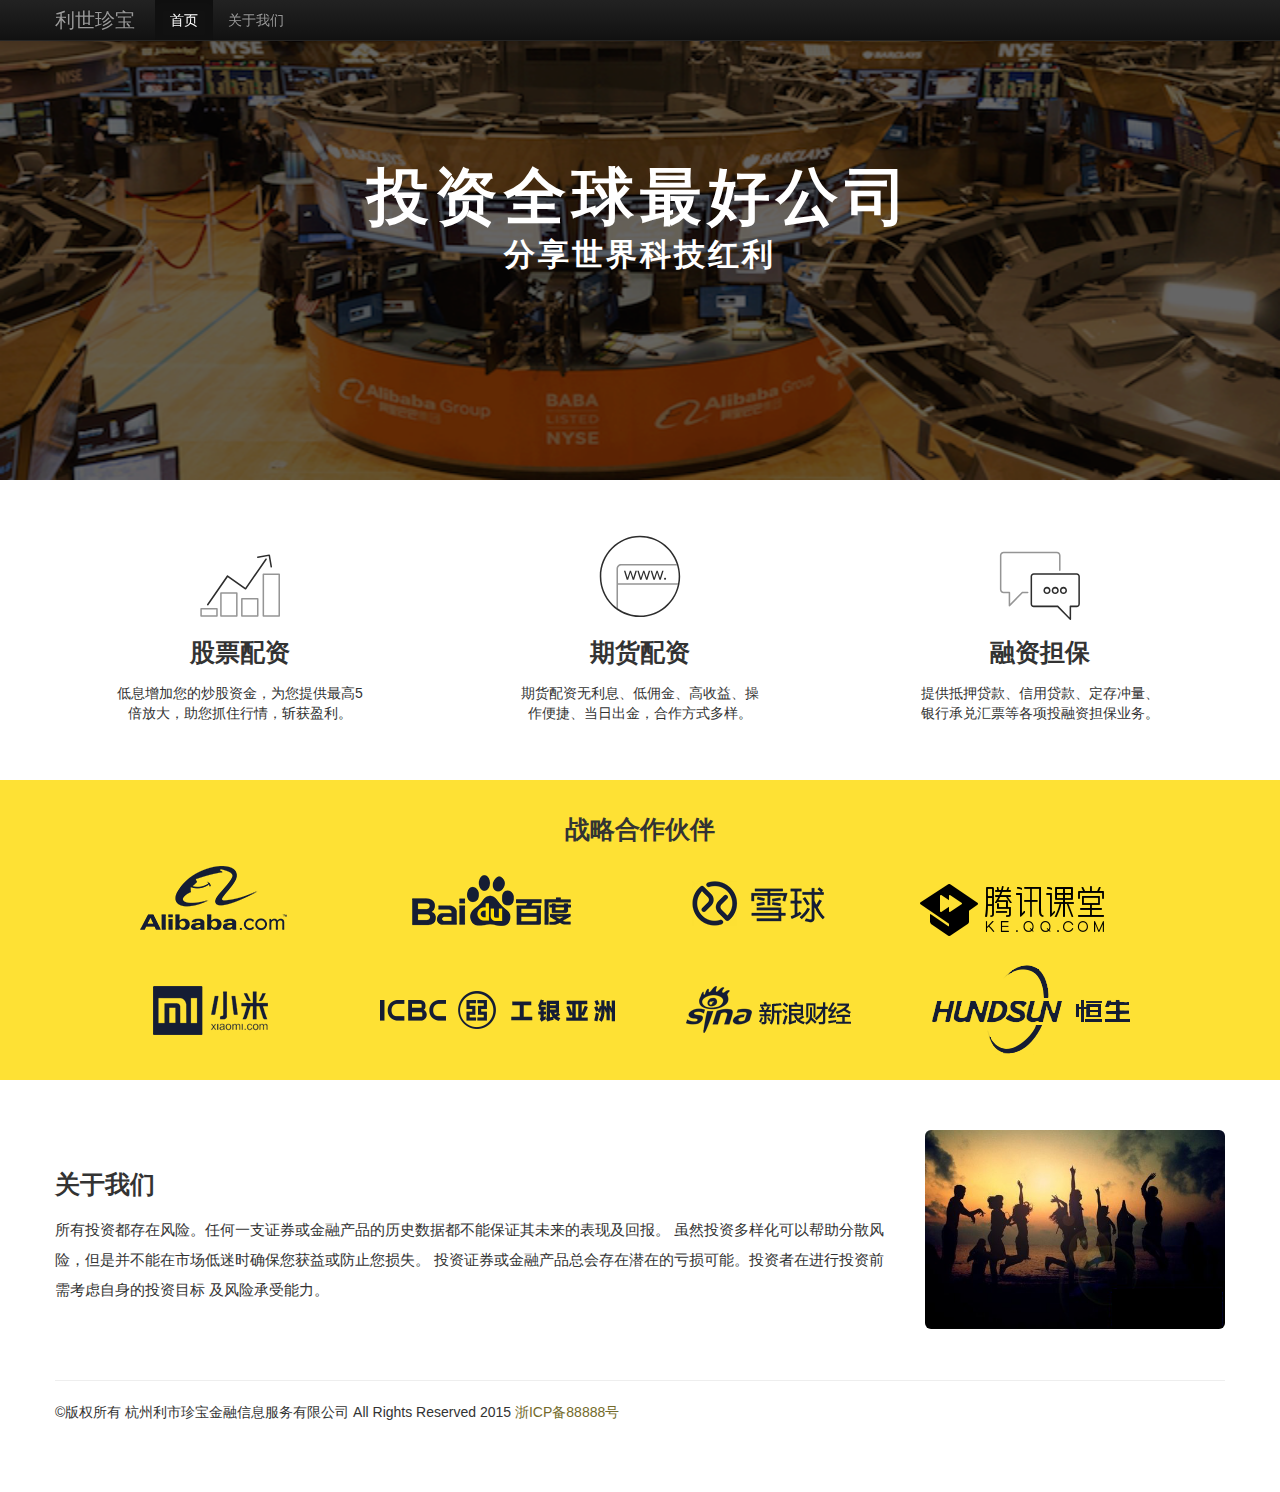
<file: index.html>
<!DOCTYPE html>
<html lang="en">
  <head>
    <meta charset="utf-8">
    <title>利世珍宝，专业的配资公司</title>
    <meta name="viewport" content="width=device-width, initial-scale=1.0">
    <meta name="description" content="">
    <meta name="author" content="">

    <!-- Le styles -->
    <link href="assets/css/bootstrap.css" rel="stylesheet">
    <style type="text/css">
      body {
        padding-top: 20px;
        padding-bottom: 60px;
      }
    </style>
    <link href="assets/css/bootstrap-responsive.css" rel="stylesheet">
    <link href="stylesheets/main.css" rel="stylesheet">


    <!-- HTML5 shim, for IE6-8 support of HTML5 elements -->
    <!--[if lt IE 9]>
      <script src="assets/js/html5shiv.js"></script>
    <![endif]-->

    <!-- Fav and touch icons -->
    <link rel="apple-touch-icon-precomposed" sizes="144x144" href="assets/ico/apple-touch-icon-144-precomposed.png">
    <link rel="apple-touch-icon-precomposed" sizes="114x114" href="assets/ico/apple-touch-icon-114-precomposed.png">
      <link rel="apple-touch-icon-precomposed" sizes="72x72" href="assets/ico/apple-touch-icon-72-precomposed.png">
                    <link rel="apple-touch-icon-precomposed" href="assets/ico/apple-touch-icon-57-precomposed.png">
                                   <link rel="shortcut icon" href="assets/ico/favicon.png">
  </head>

  <body>

    <div class="navbar navbar-inverse navbar-fixed-top">
      <div class="navbar-inner">
        <div class="container">
          <button type="button" class="btn btn-navbar" data-toggle="collapse" data-target=".nav-collapse">
            <span class="icon-bar"></span>
            <span class="icon-bar"></span>
            <span class="icon-bar"></span>
          </button>
          <a class="brand" href="#">利世珍宝</a>
          <div class="nav-collapse collapse">
            <ul class="nav">
              <li class="active"><a href="#">首页</a></li>
              <li><a href="gywm.html">关于我们</a></li>
            </ul>
          </div><!--/.nav-collapse -->
        </div>
      </div>
    </div>

    <!-- Main hero unit for a primary marketing message or call to action -->
    <div class="index_banner">
      <img src="img/bg.png" alt="">
      <div class="slogan-wrapper">
        <h1 class="slogan">投资全球最好公司</h1>
        <h2 class="slogan">分享世界科技红利</h2>
      </div>
    </div>

    <div class="container">
      <!-- Example row of columns -->
      <div class="row">
        <div class="span4">
          <img src="img/icon_gppz.svg" alt="">
          <h3>股票配资</h3>
          <p>低息增加您的炒股资金，为您提供最高5倍放大，助您抓住行情，斩获盈利。</p>
        </div>
        <div class="span4">
          <img src="img/icon_qhpz.svg" alt="">
          <h3>期货配资</h3>
          <p>期货配资无利息、低佣金、高收益、操作便捷、当日出金，合作方式多样。</p>
        </div>
        <div class="span4">
          <img src="img/icon_rzdb.svg" alt="">
          <h3>融资担保</h3>
          <p>提供抵押贷款、信用贷款、定存冲量、银行承兑汇票等各项投融资担保业务。</p>
        </div>
      </div>
     </div> <!-- /container -->

      <!-- 合作伙伴 -->
      <div class="index_partner">
        <p> &nbsp;</p>
        <h3>战略合作伙伴</h3>
        <div class="img-wrapper text-center">
          <img src="img/hzhb.png" alt="">
        </div>
      </div>

    <div class="container">
      <!-- 关于我们 -->
      <div class="footer" >
          <div class="featurette">
            <img src="img/guanyuwomen.png" alt="" align="right" width="300">
            <h3 class="featurette-heading">关于我们 <span class="muted"></span></h3>
              <p class="lead">
              所有投资都存在风险。任何一支证券或金融产品的历史数据都不能保证其未来的表现及回报。
              虽然投资多样化可以帮助分散风险，但是并不能在市场低迷时确保您获益或防止您损失。
              投资证券或金融产品总会存在潜在的亏损可能。投资者在进行投资前需考虑自身的投资目标
              及风险承受能力。
              </p>
          </div>
      </div>

      <hr>

      <footer>
        <p>&#169;版权所有 杭州利市珍宝金融信息服务有限公司  All Rights Reserved 2015 <a style="color: #736a2a" href="http://www.miitbeian.gov.cn/" rel="nofollow" target="_blank">浙ICP备88888号</a></p>
      </footer>
    </div>

    <!-- Le javascript
    ================================================== -->
    <!-- Placed at the end of the document so the pages load faster -->
    <script src="assets/js/jquery.js"></script>
    <script src="assets/js/bootstrap-transition.js"></script>
    <script src="assets/js/bootstrap-alert.js"></script>
    <script src="assets/js/bootstrap-modal.js"></script>
    <script src="assets/js/bootstrap-dropdown.js"></script>
    <script src="assets/js/bootstrap-scrollspy.js"></script>
    <script src="assets/js/bootstrap-tab.js"></script>
    <script src="assets/js/bootstrap-tooltip.js"></script>
    <script src="assets/js/bootstrap-popover.js"></script>
    <script src="assets/js/bootstrap-button.js"></script>
    <script src="assets/js/bootstrap-collapse.js"></script>
    <script src="assets/js/bootstrap-carousel.js"></script>
    <script src="assets/js/bootstrap-typeahead.js"></script>

  </body>
</html>
</file>
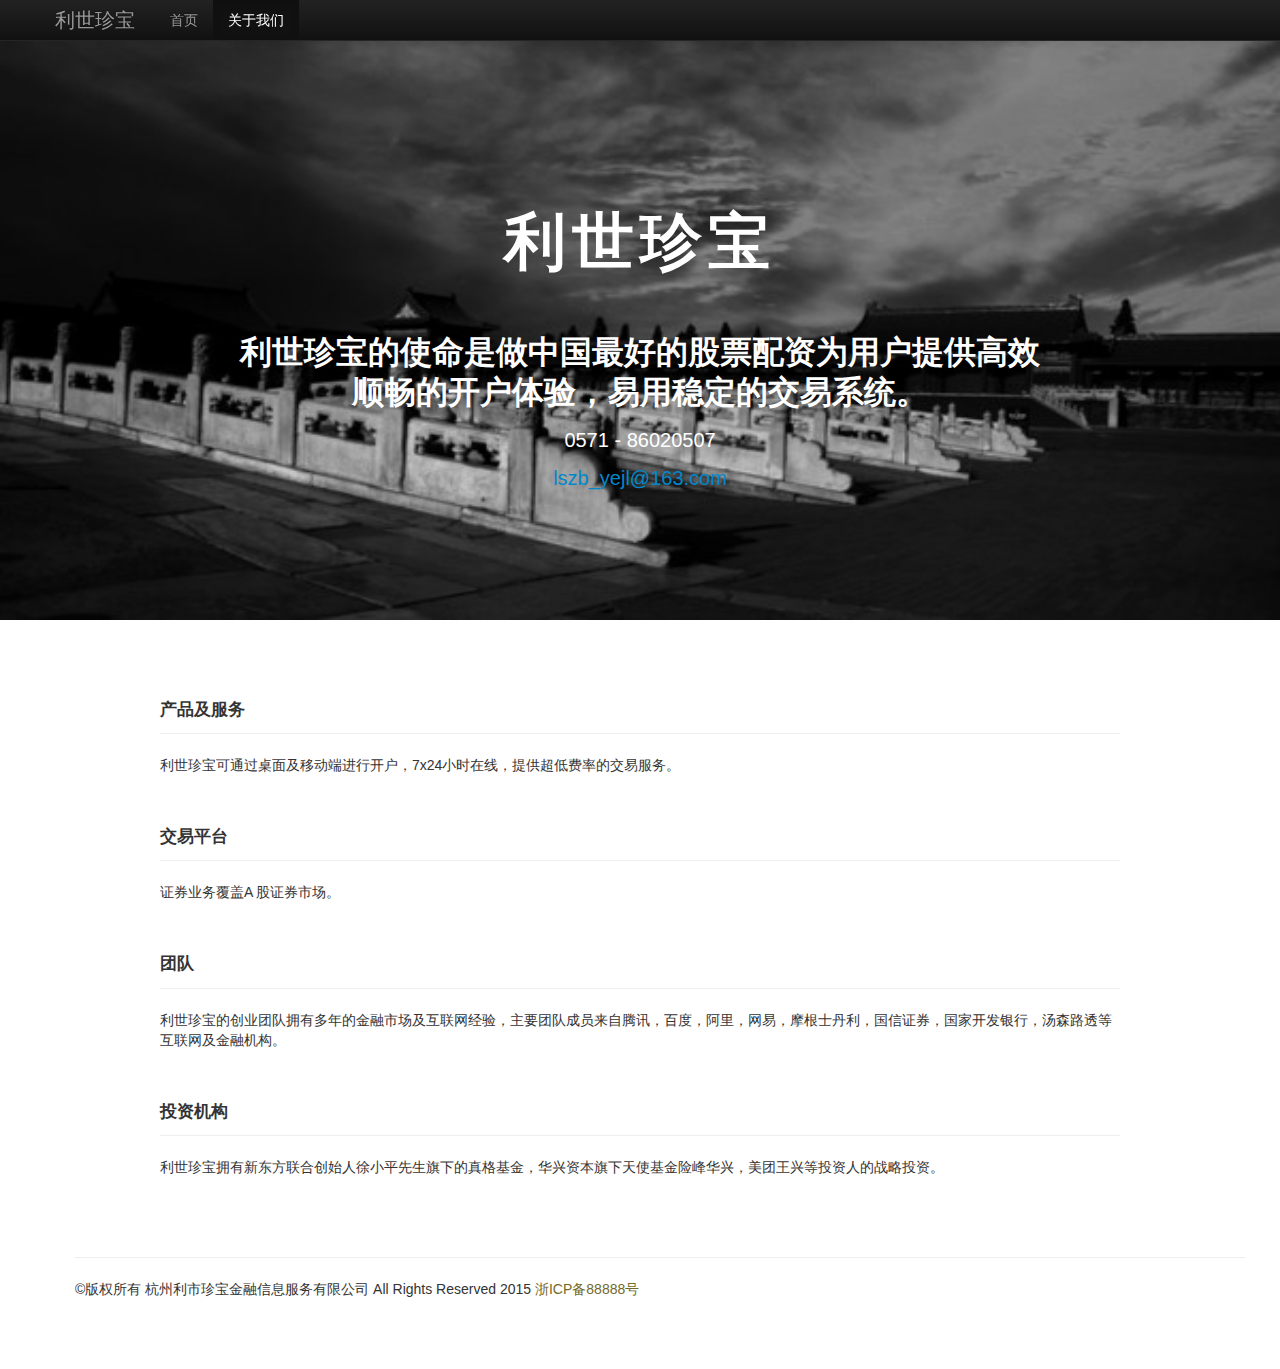
<file: gywm.html>
<!DOCTYPE html>
<html lang="en">
  <head>
    <meta charset="utf-8">
    <title>利世珍宝，专业的配资公司</title>
    <meta name="viewport" content="width=device-width, initial-scale=1.0">
    <meta name="description" content="">
    <meta name="author" content="">

    <!-- Le styles -->
    <link href="assets/css/bootstrap.css" rel="stylesheet">
    <style type="text/css">
      body {
        padding-top: 20px;
        padding-bottom: 60px;
      }
    </style>
    <link href="assets/css/bootstrap-responsive.css" rel="stylesheet">
    <link href="stylesheets/gywm.css" rel="stylesheet">


    <!-- HTML5 shim, for IE6-8 support of HTML5 elements -->
    <!--[if lt IE 9]>
      <script src="assets/js/html5shiv.js"></script>
    <![endif]-->

    <!-- Fav and touch icons -->
    <link rel="apple-touch-icon-precomposed" sizes="144x144" href="assets/ico/apple-touch-icon-144-precomposed.png">
    <link rel="apple-touch-icon-precomposed" sizes="114x114" href="assets/ico/apple-touch-icon-114-precomposed.png">
      <link rel="apple-touch-icon-precomposed" sizes="72x72" href="assets/ico/apple-touch-icon-72-precomposed.png">
                    <link rel="apple-touch-icon-precomposed" href="assets/ico/apple-touch-icon-57-precomposed.png">
                                   <link rel="shortcut icon" href="assets/ico/favicon.png">
  </head>

  <body>

    <div class="navbar navbar-inverse navbar-fixed-top">
      <div class="navbar-inner">
        <div class="container">
          <button type="button" class="btn btn-navbar" data-toggle="collapse" data-target=".nav-collapse">
            <span class="icon-bar"></span>
            <span class="icon-bar"></span>
            <span class="icon-bar"></span>
          </button>
          <a class="brand" href="#">利世珍宝</a>
          <div class="nav-collapse collapse">
            <ul class="nav">
              <li><a href="index.html">首页</a></li>
              <li class="active"><a href="#">关于我们</a></li>
              <li></li>
            </ul>
          </div><!--/.nav-collapse -->
        </div>
      </div>
    </div>

    <!-- Main hero unit for a primary marketing message or call to action -->
    <div class="index_banner">
      <img src="img/bg_gywm.jpg" alt="">
      <div class="slogan-wrapper">
        <h1 class="slogan">利世珍宝</h1>
        <div class="content-wrapper">
          <h2 style="color:#fff">利世珍宝的使命是做中国最好的股票配资为用户提供高效顺畅的开户体验，易用稳定的交易系统。</h2>
          <p style="color:#fff"><span>0571 - 86020507</span></p>
          <p><a href="#"><span class="email">lszb_yejl@163.com</span></a></p>
         </div>
      </div>
    </div>

    <div class="introduction">
      <div class="container">
         <h3>产品及服务</h3>
         <hr>
         <p>利世珍宝可通过桌面及移动端进行开户，7x24小时在线，提供超低费率的交易服务。</p>
         <h3>交易平台</h3>
         <hr>
         <p>证券业务覆盖A 股证券市场。</p>
         <h3>团队</h3>
         <hr>
         <p>利世珍宝的创业团队拥有多年的金融市场及互联网经验，主要团队成员来自腾讯，百度，阿里，网易，摩根士丹利，国信证券，国家开发银行，汤森路透等互联网及金融机构。</p>
         <h3>投资机构</h3>
         <hr>
         <p>利世珍宝拥有新东方联合创始人徐小平先生旗下的真格基金，华兴资本旗下天使基金险峰华兴，美团王兴等投资人的战略投资。</p>
      </div>
    </div>

    <div class="index_container">
      <hr>
      <div class="footer">
        <p>&#169;版权所有 杭州利市珍宝金融信息服务有限公司 All Rights Reserved 2015 <a style="color: #736a2a" href="http://www.miitbeian.gov.cn/" rel="nofollow" target="_blank">浙ICP备88888号</a></p>
      </div>
    </div>
</file>
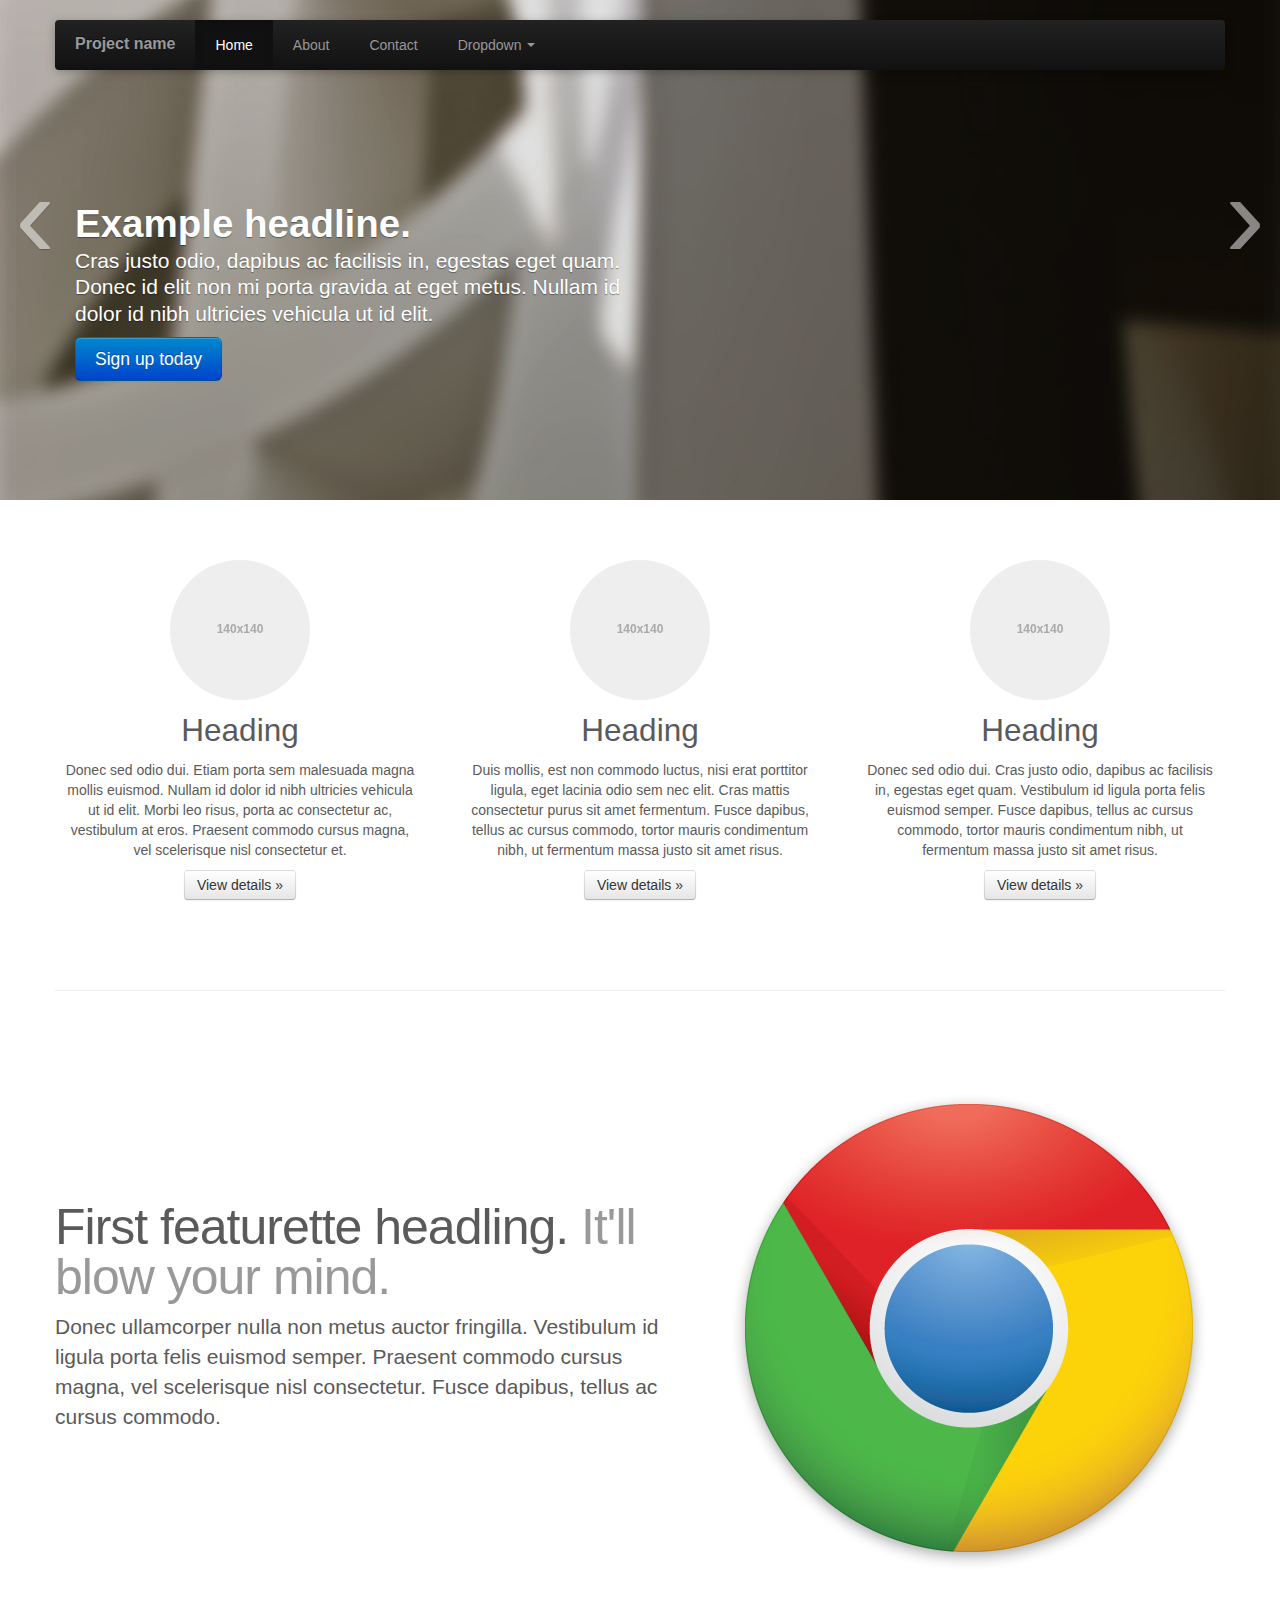
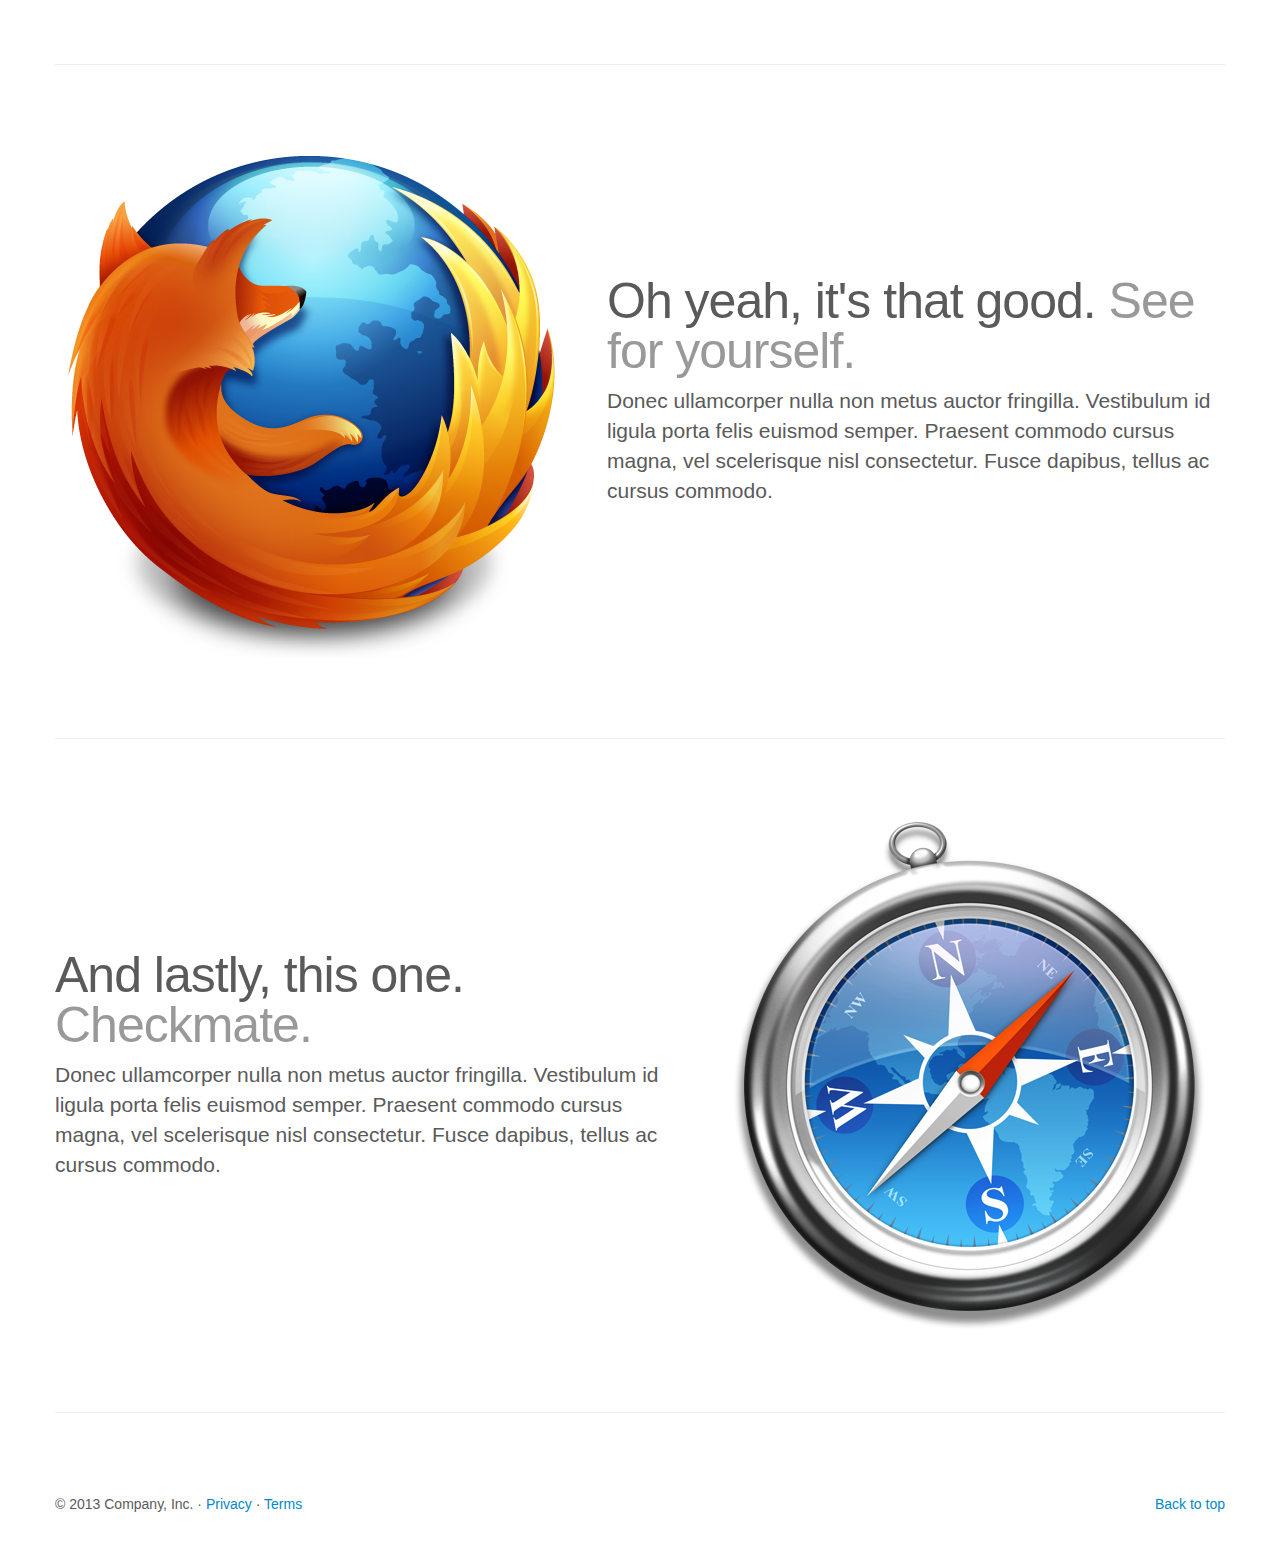
<file: html/carousel.html>
<!DOCTYPE html>
<html lang="en">
  <head>
    <meta charset="utf-8">
    <title>Carousel Template &middot; Bootstrap</title>
    <meta name="viewport" content="width=device-width, initial-scale=1.0">
    <meta name="description" content="">
    <meta name="author" content="">

    <!-- Le styles -->
    <link href="../assets/css/bootstrap.css" rel="stylesheet">
    <link href="../assets/css/bootstrap-responsive.css" rel="stylesheet">
    <style>

    /* GLOBAL STYLES
    -------------------------------------------------- */
    /* Padding below the footer and lighter body text */

    body {
      padding-bottom: 40px;
      color: #5a5a5a;
    }



    /* CUSTOMIZE THE NAVBAR
    -------------------------------------------------- */

    /* Special class on .container surrounding .navbar, used for positioning it into place. */
    .navbar-wrapper {
      position: absolute;
      top: 0;
      left: 0;
      right: 0;
      z-index: 10;
      margin-top: 20px;
      margin-bottom: -90px; /* Negative margin to pull up carousel. 90px is roughly margins and height of navbar. */
    }
    .navbar-wrapper .navbar {

    }

    /* Remove border and change up box shadow for more contrast */
    .navbar .navbar-inner {
      border: 0;
      -webkit-box-shadow: 0 2px 10px rgba(0,0,0,.25);
         -moz-box-shadow: 0 2px 10px rgba(0,0,0,.25);
              box-shadow: 0 2px 10px rgba(0,0,0,.25);
    }

    /* Downsize the brand/project name a bit */
    .navbar .brand {
      padding: 14px 20px 16px; /* Increase vertical padding to match navbar links */
      font-size: 16px;
      font-weight: bold;
      text-shadow: 0 -1px 0 rgba(0,0,0,.5);
    }

    /* Navbar links: increase padding for taller navbar */
    .navbar .nav > li > a {
      padding: 15px 20px;
    }

    /* Offset the responsive button for proper vertical alignment */
    .navbar .btn-navbar {
      margin-top: 10px;
    }



    /* CUSTOMIZE THE CAROUSEL
    -------------------------------------------------- */

    /* Carousel base class */
    .carousel {
      margin-bottom: 60px;
    }

    .carousel .container {
      position: relative;
      z-index: 9;
    }

    .carousel-control {
      height: 80px;
      margin-top: 0;
      font-size: 120px;
      text-shadow: 0 1px 1px rgba(0,0,0,.4);
      background-color: transparent;
      border: 0;
      z-index: 10;
    }

    .carousel .item {
      height: 500px;
    }
    .carousel img {
      position: absolute;
      top: 0;
      left: 0;
      min-width: 100%;
      height: 500px;
    }

    .carousel-caption {
      background-color: transparent;
      position: static;
      max-width: 550px;
      padding: 0 20px;
      margin-top: 200px;
    }
    .carousel-caption h1,
    .carousel-caption .lead {
      margin: 0;
      line-height: 1.25;
      color: #fff;
      text-shadow: 0 1px 1px rgba(0,0,0,.4);
    }
    .carousel-caption .btn {
      margin-top: 10px;
    }



    /* MARKETING CONTENT
    -------------------------------------------------- */

    /* Center align the text within the three columns below the carousel */
    .marketing .span4 {
      text-align: center;
    }
    .marketing h2 {
      font-weight: normal;
    }
    .marketing .span4 p {
      margin-left: 10px;
      margin-right: 10px;
    }


    /* Featurettes
    ------------------------- */

    .featurette-divider {
      margin: 80px 0; /* Space out the Bootstrap <hr> more */
    }
    .featurette {
      padding-top: 120px; /* Vertically center images part 1: add padding above and below text. */
      overflow: hidden; /* Vertically center images part 2: clear their floats. */
    }
    .featurette-image {
      margin-top: -120px; /* Vertically center images part 3: negative margin up the image the same amount of the padding to center it. */
    }

    /* Give some space on the sides of the floated elements so text doesn't run right into it. */
    .featurette-image.pull-left {
      margin-right: 40px;
    }
    .featurette-image.pull-right {
      margin-left: 40px;
    }

    /* Thin out the marketing headings */
    .featurette-heading {
      font-size: 50px;
      font-weight: 300;
      line-height: 1;
      letter-spacing: -1px;
    }



    /* RESPONSIVE CSS
    -------------------------------------------------- */

    @media (max-width: 979px) {

      .container.navbar-wrapper {
        margin-bottom: 0;
        width: auto;
      }
      .navbar-inner {
        border-radius: 0;
        margin: -20px 0;
      }

      .carousel .item {
        height: 500px;
      }
      .carousel img {
        width: auto;
        height: 500px;
      }

      .featurette {
        height: auto;
        padding: 0;
      }
      .featurette-image.pull-left,
      .featurette-image.pull-right {
        display: block;
        float: none;
        max-width: 40%;
        margin: 0 auto 20px;
      }
    }


    @media (max-width: 767px) {

      .navbar-inner {
        margin: -20px;
      }

      .carousel {
        margin-left: -20px;
        margin-right: -20px;
      }
      .carousel .container {

      }
      .carousel .item {
        height: 300px;
      }
      .carousel img {
        height: 300px;
      }
      .carousel-caption {
        width: 65%;
        padding: 0 70px;
        margin-top: 100px;
      }
      .carousel-caption h1 {
        font-size: 30px;
      }
      .carousel-caption .lead,
      .carousel-caption .btn {
        font-size: 18px;
      }

      .marketing .span4 + .span4 {
        margin-top: 40px;
      }

      .featurette-heading {
        font-size: 30px;
      }
      .featurette .lead {
        font-size: 18px;
        line-height: 1.5;
      }

    }
    </style>

    <!-- HTML5 shim, for IE6-8 support of HTML5 elements -->
    <!--[if lt IE 9]>
      <script src="../assets/js/html5shiv.js"></script>
    <![endif]-->

    <!-- Fav and touch icons -->
    <link rel="apple-touch-icon-precomposed" sizes="144x144" href="../assets/ico/apple-touch-icon-144-precomposed.png">
    <link rel="apple-touch-icon-precomposed" sizes="114x114" href="../assets/ico/apple-touch-icon-114-precomposed.png">
      <link rel="apple-touch-icon-precomposed" sizes="72x72" href="../assets/ico/apple-touch-icon-72-precomposed.png">
                    <link rel="apple-touch-icon-precomposed" href="../assets/ico/apple-touch-icon-57-precomposed.png">
                                   <link rel="shortcut icon" href="../assets/ico/favicon.png">
  </head>

  <body>



    <!-- NAVBAR
    ================================================== -->
    <div class="navbar-wrapper">
      <!-- Wrap the .navbar in .container to center it within the absolutely positioned parent. -->
      <div class="container">

        <div class="navbar navbar-inverse">
          <div class="navbar-inner">
            <!-- Responsive Navbar Part 1: Button for triggering responsive navbar (not covered in tutorial). Include responsive CSS to utilize. -->
            <button type="button" class="btn btn-navbar" data-toggle="collapse" data-target=".nav-collapse">
              <span class="icon-bar"></span>
              <span class="icon-bar"></span>
              <span class="icon-bar"></span>
            </button>
            <a class="brand" href="#">Project name</a>
            <!-- Responsive Navbar Part 2: Place all navbar contents you want collapsed withing .navbar-collapse.collapse. -->
            <div class="nav-collapse collapse">
              <ul class="nav">
                <li class="active"><a href="#">Home</a></li>
                <li><a href="#about">About</a></li>
                <li><a href="#contact">Contact</a></li>
                <!-- Read about Bootstrap dropdowns at http://twbs.github.com/bootstrap/javascript.html#dropdowns -->
                <li class="dropdown">
                  <a href="#" class="dropdown-toggle" data-toggle="dropdown">Dropdown <b class="caret"></b></a>
                  <ul class="dropdown-menu">
                    <li><a href="#">Action</a></li>
                    <li><a href="#">Another action</a></li>
                    <li><a href="#">Something else here</a></li>
                    <li class="divider"></li>
                    <li class="nav-header">Nav header</li>
                    <li><a href="#">Separated link</a></li>
                    <li><a href="#">One more separated link</a></li>
                  </ul>
                </li>
              </ul>
            </div><!--/.nav-collapse -->
          </div><!-- /.navbar-inner -->
        </div><!-- /.navbar -->

      </div> <!-- /.container -->
    </div><!-- /.navbar-wrapper -->



    <!-- Carousel
    ================================================== -->
    <div id="myCarousel" class="carousel slide">
      <div class="carousel-inner">
        <div class="item active">
          <img src="../assets/img/examples/slide-01.jpg" alt="">
          <div class="container">
            <div class="carousel-caption">
              <h1>Example headline.</h1>
              <p class="lead">Cras justo odio, dapibus ac facilisis in, egestas eget quam. Donec id elit non mi porta gravida at eget metus. Nullam id dolor id nibh ultricies vehicula ut id elit.</p>
              <a class="btn btn-large btn-primary" href="#">Sign up today</a>
            </div>
          </div>
        </div>
        
      </div>
      <a class="left carousel-control" href="#myCarousel" data-slide="prev">&lsaquo;</a>
      <a class="right carousel-control" href="#myCarousel" data-slide="next">&rsaquo;</a>
    </div><!-- /.carousel -->



    <!-- Marketing messaging and featurettes
    ================================================== -->
    <!-- Wrap the rest of the page in another container to center all the content. -->

    <div class="container marketing">

      <!-- Three columns of text below the carousel -->
      <div class="row">
        <div class="span4">
          <img class="img-circle" data-src="holder.js/140x140">
          <h2>Heading</h2>
          <p>Donec sed odio dui. Etiam porta sem malesuada magna mollis euismod. Nullam id dolor id nibh ultricies vehicula ut id elit. Morbi leo risus, porta ac consectetur ac, vestibulum at eros. Praesent commodo cursus magna, vel scelerisque nisl consectetur et.</p>
          <p><a class="btn" href="#">View details &raquo;</a></p>
        </div><!-- /.span4 -->
        <div class="span4">
          <img class="img-circle" data-src="holder.js/140x140">
          <h2>Heading</h2>
          <p>Duis mollis, est non commodo luctus, nisi erat porttitor ligula, eget lacinia odio sem nec elit. Cras mattis consectetur purus sit amet fermentum. Fusce dapibus, tellus ac cursus commodo, tortor mauris condimentum nibh, ut fermentum massa justo sit amet risus.</p>
          <p><a class="btn" href="#">View details &raquo;</a></p>
        </div><!-- /.span4 -->
        <div class="span4">
          <img class="img-circle" data-src="holder.js/140x140">
          <h2>Heading</h2>
          <p>Donec sed odio dui. Cras justo odio, dapibus ac facilisis in, egestas eget quam. Vestibulum id ligula porta felis euismod semper. Fusce dapibus, tellus ac cursus commodo, tortor mauris condimentum nibh, ut fermentum massa justo sit amet risus.</p>
          <p><a class="btn" href="#">View details &raquo;</a></p>
        </div><!-- /.span4 -->
      </div><!-- /.row -->


      <!-- START THE FEATURETTES -->

      <hr class="featurette-divider">

      <div class="featurette">
        <img class="featurette-image pull-right" src="../assets/img/examples/browser-icon-chrome.png">
        <h2 class="featurette-heading">First featurette headling. <span class="muted">It'll blow your mind.</span></h2>
        <p class="lead">Donec ullamcorper nulla non metus auctor fringilla. Vestibulum id ligula porta felis euismod semper. Praesent commodo cursus magna, vel scelerisque nisl consectetur. Fusce dapibus, tellus ac cursus commodo.</p>
      </div>

      <hr class="featurette-divider">

      <div class="featurette">
        <img class="featurette-image pull-left" src="../assets/img/examples/browser-icon-firefox.png">
        <h2 class="featurette-heading">Oh yeah, it's that good. <span class="muted">See for yourself.</span></h2>
        <p class="lead">Donec ullamcorper nulla non metus auctor fringilla. Vestibulum id ligula porta felis euismod semper. Praesent commodo cursus magna, vel scelerisque nisl consectetur. Fusce dapibus, tellus ac cursus commodo.</p>
      </div>

      <hr class="featurette-divider">

      <div class="featurette">
        <img class="featurette-image pull-right" src="../assets/img/examples/browser-icon-safari.png">
        <h2 class="featurette-heading">And lastly, this one. <span class="muted">Checkmate.</span></h2>
        <p class="lead">Donec ullamcorper nulla non metus auctor fringilla. Vestibulum id ligula porta felis euismod semper. Praesent commodo cursus magna, vel scelerisque nisl consectetur. Fusce dapibus, tellus ac cursus commodo.</p>
      </div>

      <hr class="featurette-divider">

      <!-- /END THE FEATURETTES -->


      <!-- FOOTER -->
      <footer>
        <p class="pull-right"><a href="#">Back to top</a></p>
        <p>&copy; 2013 Company, Inc. &middot; <a href="#">Privacy</a> &middot; <a href="#">Terms</a></p>
      </footer>

    </div><!-- /.container -->



    <!-- Le javascript
    ================================================== -->
    <!-- Placed at the end of the document so the pages load faster -->
    <script src="../assets/js/jquery.js"></script>
    <script src="../assets/js/bootstrap-transition.js"></script>
    <script src="../assets/js/bootstrap-alert.js"></script>
    <script src="../assets/js/bootstrap-modal.js"></script>
    <script src="../assets/js/bootstrap-dropdown.js"></script>
    <script src="../assets/js/bootstrap-scrollspy.js"></script>
    <script src="../assets/js/bootstrap-tab.js"></script>
    <script src="../assets/js/bootstrap-tooltip.js"></script>
    <script src="../assets/js/bootstrap-popover.js"></script>
    <script src="../assets/js/bootstrap-button.js"></script>
    <script src="../assets/js/bootstrap-collapse.js"></script>
    <script src="../assets/js/bootstrap-carousel.js"></script>
    <script src="../assets/js/bootstrap-typeahead.js"></script>
    <script>
      !function ($) {
        $(function(){
          // carousel demo
          $('#myCarousel').carousel()
        })
      }(window.jQuery)
    </script>
    <script src="../assets/js/holder/holder.js"></script>
  </body>
</html>
</file>
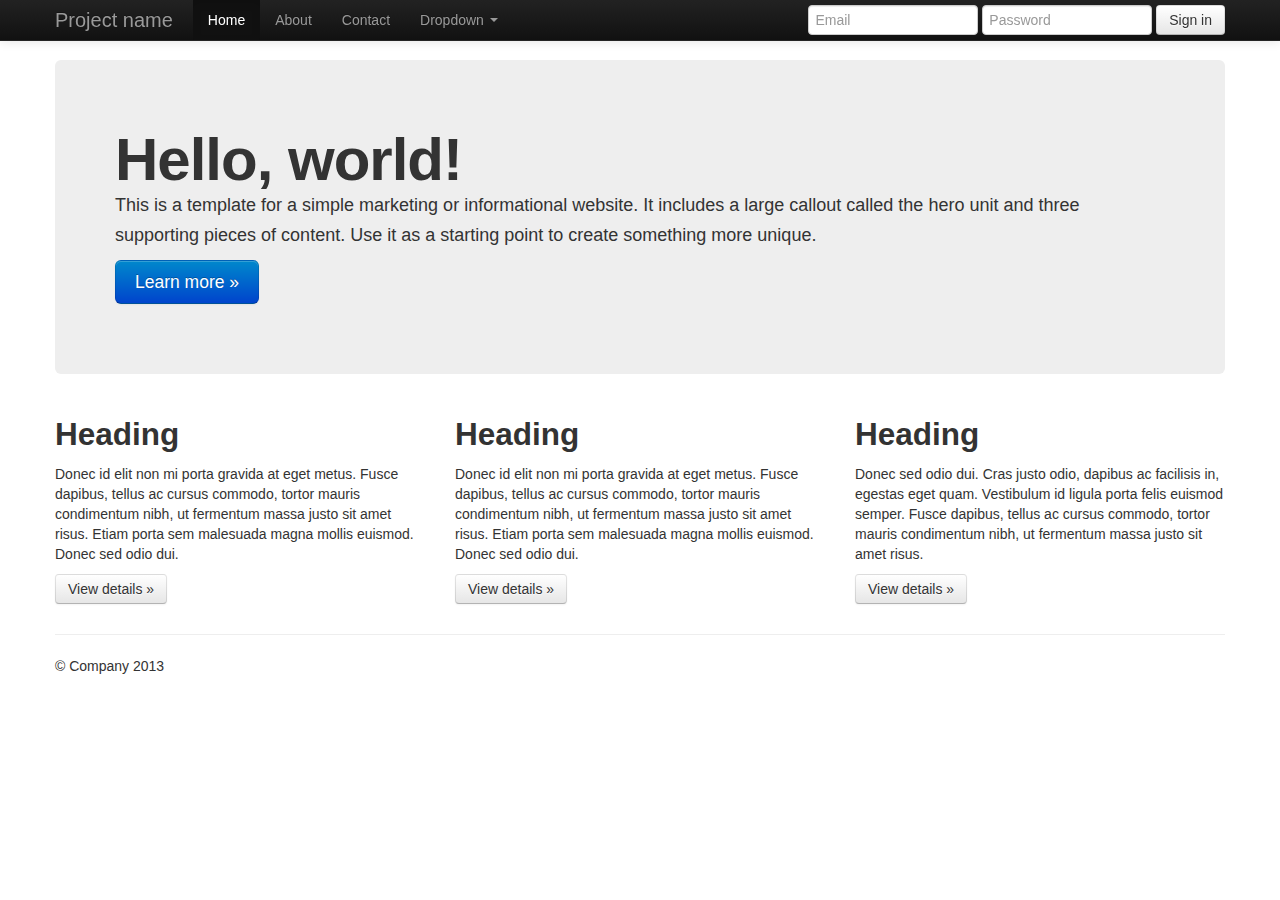
<file: html/hero.html>
<!DOCTYPE html>
<html lang="en">
  <head>
    <meta charset="utf-8">
    <title>Bootstrap, from Twitter</title>
    <meta name="viewport" content="width=device-width, initial-scale=1.0">
    <meta name="description" content="">
    <meta name="author" content="">

    <!-- Le styles -->
    <link href="../assets/css/bootstrap.css" rel="stylesheet">
    <style type="text/css">
      body {
        padding-top: 60px;
        padding-bottom: 40px;
      }
    </style>
    <link href="../assets/css/bootstrap-responsive.css" rel="stylesheet">

    <!-- HTML5 shim, for IE6-8 support of HTML5 elements -->
    <!--[if lt IE 9]>
      <script src="../assets/js/html5shiv.js"></script>
    <![endif]-->

    <!-- Fav and touch icons -->
    <link rel="apple-touch-icon-precomposed" sizes="144x144" href="../assets/ico/apple-touch-icon-144-precomposed.png">
    <link rel="apple-touch-icon-precomposed" sizes="114x114" href="../assets/ico/apple-touch-icon-114-precomposed.png">
      <link rel="apple-touch-icon-precomposed" sizes="72x72" href="../assets/ico/apple-touch-icon-72-precomposed.png">
                    <link rel="apple-touch-icon-precomposed" href="../assets/ico/apple-touch-icon-57-precomposed.png">
                                   <link rel="shortcut icon" href="../assets/ico/favicon.png">
  </head>

  <body>

    <div class="navbar navbar-inverse navbar-fixed-top">
      <div class="navbar-inner">
        <div class="container">
          <button type="button" class="btn btn-navbar" data-toggle="collapse" data-target=".nav-collapse">
            <span class="icon-bar">1</span>
            <span class="icon-bar">2</span>
            <span class="icon-bar">3</span>
          </button>
          <a class="brand" href="#">Project name</a>
          <div class="nav-collapse collapse">
            <ul class="nav">
              <li class="active"><a href="#">Home</a></li>
              <li><a href="#about">About</a></li>
              <li><a href="#contact">Contact</a></li>
              <li class="dropdown">
                <a href="#" class="dropdown-toggle" data-toggle="dropdown">Dropdown <b class="caret"></b></a>
                <ul class="dropdown-menu">
                  <li><a href="#">Action</a></li>
                  <li><a href="#">Another action</a></li>
                  <li><a href="#">Something else here</a></li>
                  <li class="divider"></li>
                  <li class="nav-header">Nav header</li>
                  <li><a href="#">Separated link</a></li>
                  <li><a href="#">One more separated link</a></li>
                </ul>
              </li>
            </ul>
            <form class="navbar-form pull-right">
              <input class="span2" type="text" placeholder="Email">
              <input class="span2" type="password" placeholder="Password">
              <button type="submit" class="btn">Sign in</button>
            </form>
          </div><!--/.nav-collapse -->
        </div>
      </div>
    </div>

    <div class="container">

      <!-- Main hero unit for a primary marketing message or call to action -->
      <div class="hero-unit">
        <h1>Hello, world!</h1>
        <p>This is a template for a simple marketing or informational website. It includes a large callout called the hero unit and three supporting pieces of content. Use it as a starting point to create something more unique.</p>
        <p><a href="#" class="btn btn-primary btn-large">Learn more &raquo;</a></p>
      </div>

      <!-- Example row of columns -->
      <div class="row">
        <div class="span4">
          <h2>Heading</h2>
          <p>Donec id elit non mi porta gravida at eget metus. Fusce dapibus, tellus ac cursus commodo, tortor mauris condimentum nibh, ut fermentum massa justo sit amet risus. Etiam porta sem malesuada magna mollis euismod. Donec sed odio dui. </p>
          <p><a class="btn" href="#">View details &raquo;</a></p>
        </div>
        <div class="span4">
          <h2>Heading</h2>
          <p>Donec id elit non mi porta gravida at eget metus. Fusce dapibus, tellus ac cursus commodo, tortor mauris condimentum nibh, ut fermentum massa justo sit amet risus. Etiam porta sem malesuada magna mollis euismod. Donec sed odio dui. </p>
          <p><a class="btn" href="#">View details &raquo;</a></p>
       </div>
        <div class="span4">
          <h2>Heading</h2>
          <p>Donec sed odio dui. Cras justo odio, dapibus ac facilisis in, egestas eget quam. Vestibulum id ligula porta felis euismod semper. Fusce dapibus, tellus ac cursus commodo, tortor mauris condimentum nibh, ut fermentum massa justo sit amet risus.</p>
          <p><a class="btn" href="#">View details &raquo;</a></p>
        </div>
      </div>

      <hr>

      <footer>
        <p>&copy; Company 2013</p>
      </footer>

    </div> <!-- /container -->

    <!-- Le javascript
    ================================================== -->
    <!-- Placed at the end of the document so the pages load faster -->
    <script src="../assets/js/jquery.js"></script>
    <script src="../assets/js/bootstrap-transition.js"></script>
    <script src="../assets/js/bootstrap-alert.js"></script>
    <script src="../assets/js/bootstrap-modal.js"></script>
    <script src="../assets/js/bootstrap-dropdown.js"></script>
    <script src="../assets/js/bootstrap-scrollspy.js"></script>
    <script src="../assets/js/bootstrap-tab.js"></script>
    <script src="../assets/js/bootstrap-tooltip.js"></script>
    <script src="../assets/js/bootstrap-popover.js"></script>
    <script src="../assets/js/bootstrap-button.js"></script>
    <script src="../assets/js/bootstrap-collapse.js"></script>
    <script src="../assets/js/bootstrap-carousel.js"></script>
    <script src="../assets/js/bootstrap-typeahead.js"></script>

  </body>
</html>
</file>
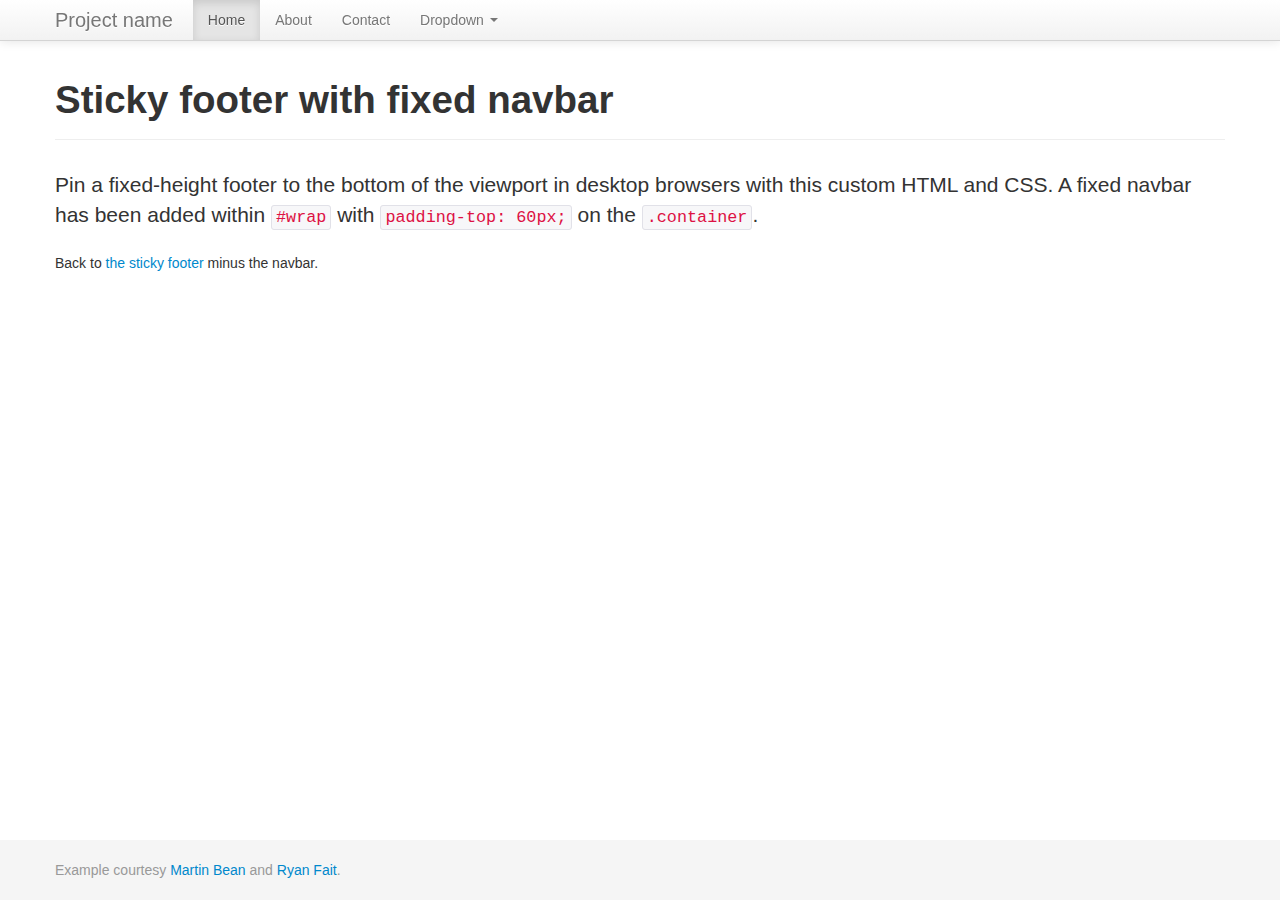
<file: html/sticky-footer-navbar.html>
<!DOCTYPE html>
<html lang="en">
  <head>
    <meta charset="utf-8">
    <title>Sticky footer &middot; Twitter Bootstrap</title>
    <meta name="viewport" content="width=device-width, initial-scale=1.0">
    <meta name="description" content="">
    <meta name="author" content="">

    <!-- CSS -->
    <link href="../assets/css/bootstrap.css" rel="stylesheet">
    <style type="text/css">

      /* Sticky footer styles
      -------------------------------------------------- */

      html,
      body {
        height: 100%;
        /* The html and body elements cannot have any padding or margin. */
      }

      /* Wrapper for page content to push down footer */
      #wrap {
        min-height: 100%;
        height: auto !important;
        height: 100%;
        /* Negative indent footer by it's height */
        margin: 0 auto -60px;
      }

      /* Set the fixed height of the footer here */
      #push,
      #footer {
        height: 60px;
      }
      #footer {
        background-color: #f5f5f5;
      }

      /* Lastly, apply responsive CSS fixes as necessary */
      @media (max-width: 767px) {
        #footer {
          margin-left: -20px;
          margin-right: -20px;
          padding-left: 20px;
          padding-right: 20px;
        }
      }



      /* Custom page CSS
      -------------------------------------------------- */
      /* Not required for template or sticky footer method. */

      #wrap > .container {
        padding-top: 60px;
      }
      .container .credit {
        margin: 20px 0;
      }

      code {
        font-size: 80%;
      }

    </style>
    <link href="../assets/css/bootstrap-responsive.css" rel="stylesheet">

    <!-- HTML5 shim, for IE6-8 support of HTML5 elements -->
    <!--[if lt IE 9]>
      <script src="../assets/js/html5shiv.js"></script>
    <![endif]-->

    <!-- Fav and touch icons -->
    <link rel="apple-touch-icon-precomposed" sizes="144x144" href="../assets/ico/apple-touch-icon-144-precomposed.png">
    <link rel="apple-touch-icon-precomposed" sizes="114x114" href="../assets/ico/apple-touch-icon-114-precomposed.png">
      <link rel="apple-touch-icon-precomposed" sizes="72x72" href="../assets/ico/apple-touch-icon-72-precomposed.png">
                    <link rel="apple-touch-icon-precomposed" href="../assets/ico/apple-touch-icon-57-precomposed.png">
                                   <link rel="shortcut icon" href="../assets/ico/favicon.png">
  </head>

  <body>


    <!-- Part 1: Wrap all page content here -->
    <div id="wrap">

      <!-- Fixed navbar -->
      <div class="navbar navbar-fixed-top">
        <div class="navbar-inner">
          <div class="container">
            <button type="button" class="btn btn-navbar" data-toggle="collapse" data-target=".nav-collapse">
              <span class="icon-bar"></span>
              <span class="icon-bar"></span>
              <span class="icon-bar"></span>
            </button>
            <a class="brand" href="#">Project name</a>
            <div class="nav-collapse collapse">
              <ul class="nav">
                <li class="active"><a href="#">Home</a></li>
                <li><a href="#about">About</a></li>
                <li><a href="#contact">Contact</a></li>
                <li class="dropdown">
                  <a href="#" class="dropdown-toggle" data-toggle="dropdown">Dropdown <b class="caret"></b></a>
                  <ul class="dropdown-menu">
                    <li><a href="#">Action</a></li>
                    <li><a href="#">Another action</a></li>
                    <li><a href="#">Something else here</a></li>
                    <li class="divider"></li>
                    <li class="nav-header">Nav header</li>
                    <li><a href="#">Separated link</a></li>
                    <li><a href="#">One more separated link</a></li>
                  </ul>
                </li>
              </ul>
            </div><!--/.nav-collapse -->
          </div>
        </div>
      </div>

      <!-- Begin page content -->
      <div class="container">
        <div class="page-header">
          <h1>Sticky footer with fixed navbar</h1>
        </div>
        <p class="lead">Pin a fixed-height footer to the bottom of the viewport in desktop browsers with this custom HTML and CSS. A fixed navbar has been added within <code>#wrap</code> with <code>padding-top: 60px;</code> on the <code>.container</code>.</p>
        <p>Back to <a href="./sticky-footer.html">the sticky footer</a> minus the navbar.</p>
      </div>

      <div id="push"></div>
    </div>

    <div id="footer">
      <div class="container">
        <p class="muted credit">Example courtesy <a href="http://martinbean.co.uk">Martin Bean</a> and <a href="http://ryanfait.com/sticky-footer/">Ryan Fait</a>.</p>
      </div>
    </div>



    <!-- Le javascript
    ================================================== -->
    <!-- Placed at the end of the document so the pages load faster -->
    <script src="../assets/js/jquery.js"></script>
    <script src="../assets/js/bootstrap-transition.js"></script>
    <script src="../assets/js/bootstrap-alert.js"></script>
    <script src="../assets/js/bootstrap-modal.js"></script>
    <script src="../assets/js/bootstrap-dropdown.js"></script>
    <script src="../assets/js/bootstrap-scrollspy.js"></script>
    <script src="../assets/js/bootstrap-tab.js"></script>
    <script src="../assets/js/bootstrap-tooltip.js"></script>
    <script src="../assets/js/bootstrap-popover.js"></script>
    <script src="../assets/js/bootstrap-button.js"></script>
    <script src="../assets/js/bootstrap-collapse.js"></script>
    <script src="../assets/js/bootstrap-carousel.js"></script>
    <script src="../assets/js/bootstrap-typeahead.js"></script>

  </body>
</html>
</file>
<file: stylesheets/main.css>
.index_details {
  position: relative;
  margin-left: 0px;
  *zoom: 1;
}

.index_banner {
    position: relative
}

.index_banner img {
    width: 100%;
    height: 460px
}

.index_banner .slogan {
    color: #FFF;
    letter-spacing: .1em
}

.index_banner .slogan-wrapper {
    text-align: center;
    position: absolute;
    left: 50%;
    top: 32%;
    margin-left: -300px;
    width: 600px;
    -moz-transition-property: top;
    -o-transition-property: top;
    -webkit-transition-property: top;
    transition-property: top;
    -moz-transition-duration: .1s;
    -o-transition-duration: .1s;
    -webkit-transition-duration: .1s;
    transition-duration: .1s;
    -moz-transition-timing-function: ease-in;
    -o-transition-timing-function: ease-in;
    -webkit-transition-timing-function: ease-in;
    transition-timing-function: ease-in
}

.index_banner .slogan-wrapper h1 {
    font-size: 62px;
    margin-bottom: 0
}

.index_banner .slogan-wrapper h2 {
    font-size: 31px;
    margin-top: 18px
}

.container .row {
    text-align: center;
    margin-top: 50px;
    height: 250px;
}

.container .row p {
    width: 250px;
    text-align: center;
    margin-left: 60px
}

.container .row img {
    width: 25%;
    height: 25%;
}

.index_partner{
    background-color: #fee134;
    height: 300px;
    text-align: center;
}

.footer {
    height: 230px;
    margin-top: 50px;
}

.footer p {
    font-size: 15px;
}

.footer h3 {
    padding-top: 35px
}

.footer img {
  color: inherit;
  margin-left: 30px;

  -webkit-border-radius: 6px;
     -moz-border-radius: 6px;
          border-radius: 6px;
}
</file>
<file: stylesheets/gywm.css>
.index_details {
  position: relative;
  margin-left: 0px;
  *zoom: 1;
}

.index_banner {
    position: relative
}

.index_banner img {
    width: 100%;
    height: 600px
}

.index_banner .slogan {
    color: #FFF;
    letter-spacing: .1em
}

.index_banner .slogan-wrapper {
    text-align: center;
    position: absolute;
    left: 50%;
    top: 32%;
    margin-left: -400px;
    width: 800px;
    -moz-transition-property: top;
    -o-transition-property: top;
    -webkit-transition-property: top;
    transition-property: top;
    -moz-transition-duration: .1s;
    -o-transition-duration: .1s;
    -webkit-transition-duration: .1s;
    transition-duration: .1s;
    -moz-transition-timing-function: ease-in;
    -o-transition-timing-function: ease-in;
    -webkit-transition-timing-function: ease-in;
    transition-timing-function: ease-in
}

.index_banner .slogan-wrapper h1 {
    font-size: 62px;
    margin-bottom: 0;
    height: 100px;
}

.index_banner .slogan-wrapper p {
    font-size: 20px;
    margin-top: 18px
}

.introduction {
    margin: 2em 0 5em
}

.introduction h3 {
    font-size: 1.2em;
    margin-bottom: -1em;
    margin-top: 2.5em
}

.introduction p {
    font-size: 1em
}

.container {
    width: 960px;
}

.introdcution .footer {
    width: 960px
}

.index_container {
    width: 1170px;
    margin-left: 75px;
}
</file>
